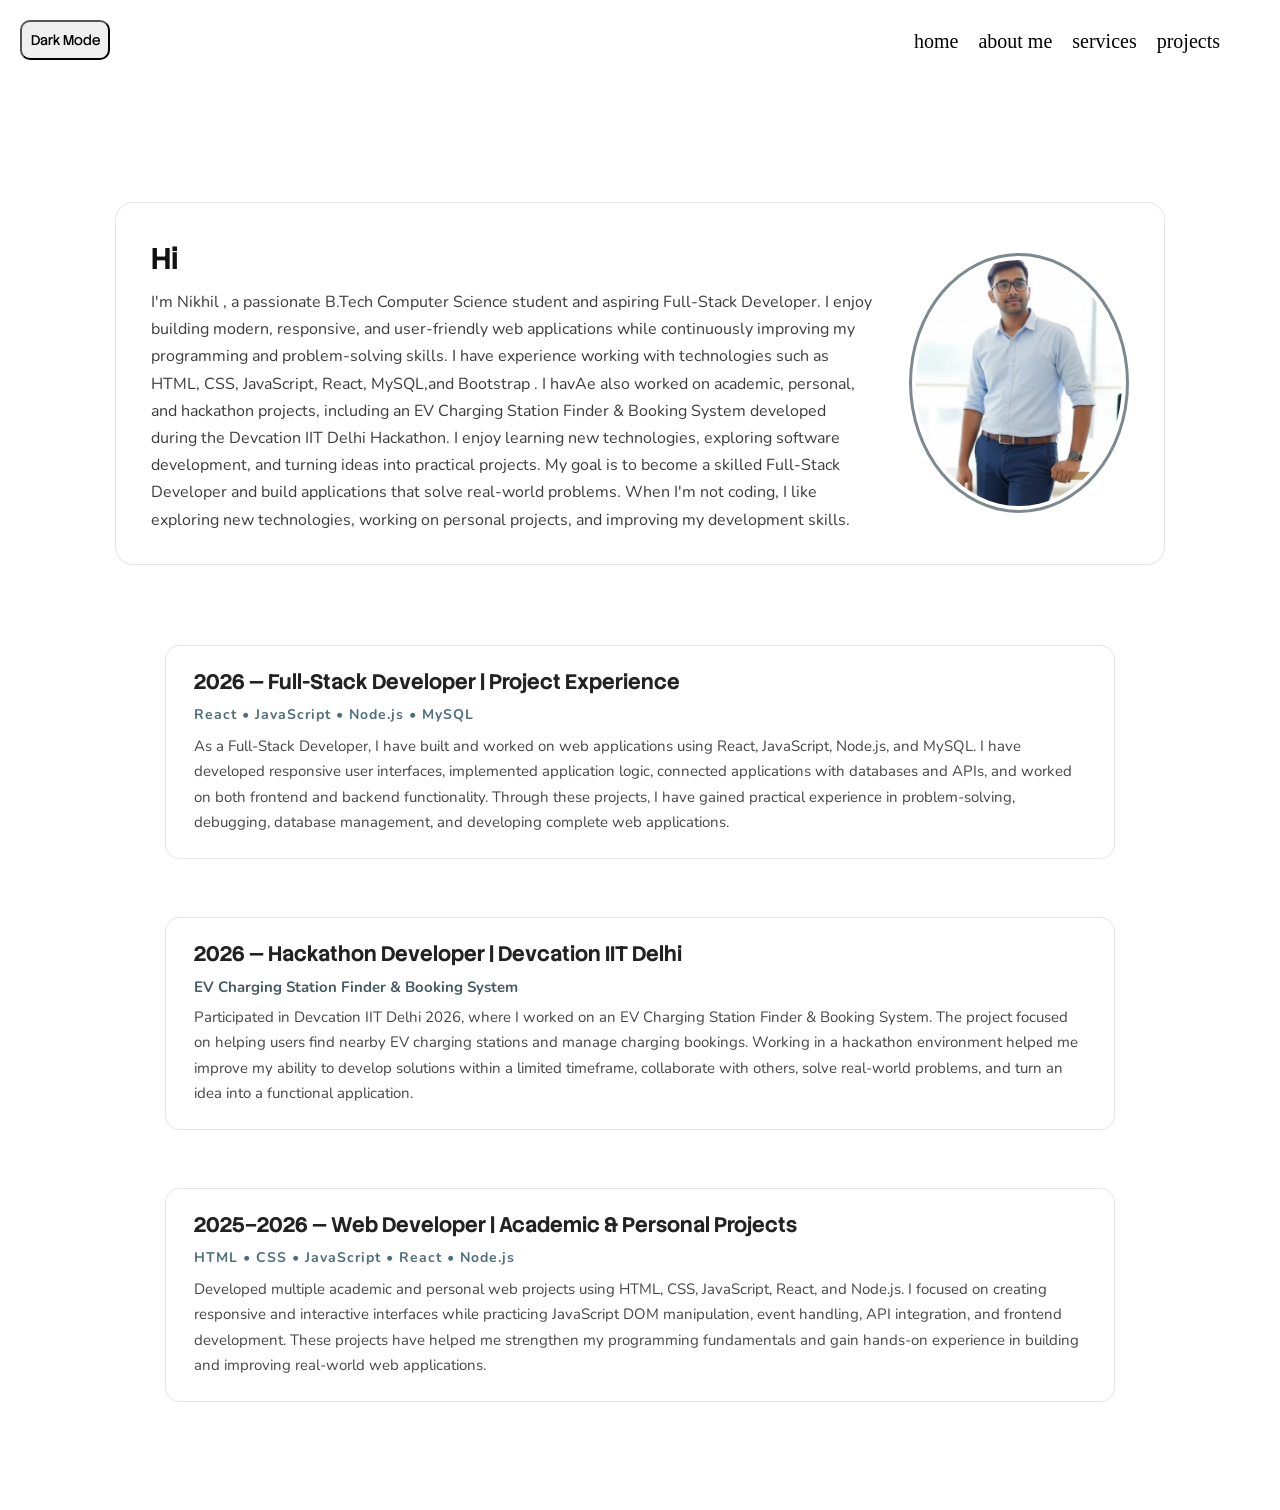
<file: about.html>
<!DOCTYPE html>
<html lang="en">
<head>
    <meta charset="UTF-8">
    <meta name="viewport" content="width=device-width, initial-scale=1.0">
    <title>About Me</title>
    <link rel="preconnect" href="https://fonts.googleapis.com">
    <link rel="preconnect" href="https://fonts.gstatic.com" crossorigin>
    <link
        href="https://fonts.googleapis.com/css2?family=Black+Ops+One&family=Nunito:ital,wght@0,200..1000;1,200..1000&family=Stack+Sans+Headline:wght@200..700&display=swap"
        rel="stylesheet">
    <link rel="stylesheet" href="portfolio.css">
</head>
<body class="about-page">
    <button id="dark-mode-btn" type="button">Dark Mode</button>
    <header class="about-header">
        <div class="wrap">
        <nav class="top">
            <a href="index.html" class="link">home</a>
            <a href="about.html" class="link">about me</a>
            <a href="service.html" class="link">services</a>
            <a href="projects.html" class="link">projects</a>
        </nav>
        </div>
    </header>
    <div class="hackathon">
            <h1 id="hackathon">About Me.</h1>
     </div>
     <div class="intro">
        <div class="intro-content">
            <p class="into">
               <span class="hi">Hi</span> <br> I'm Nikhil , a passionate B.Tech Computer Science student and aspiring Full-Stack Developer. I enjoy building modern, responsive, and user-friendly web applications while continuously improving my programming and problem-solving skills.

I have experience working with technologies such as HTML, CSS, JavaScript, React, MySQL,and Bootstrap . I havAe also worked on academic, personal, and hackathon projects, including an EV Charging Station Finder & Booking System developed during the Devcation IIT Delhi Hackathon.

I enjoy learning new technologies, exploring software development, and turning ideas into practical projects. My goal is to become a skilled Full-Stack Developer and build applications that solve real-world problems.

When I'm not coding, I like exploring new technologies, working on personal projects, and improving my development skills.
            </p>
        </div>
        <div class="intro-image">
            <img src="myprofile.jpeg" alt="Profile Picture" class="profile-pic">
        </div>
     </div>
    <div class="describe">
        
        <div class="box">
            <h1 class="full">2026 — Full-Stack Developer | Project Experience</h1>
            <p class="skills">React • JavaScript • Node.js • MySQL</p>
            <p id="full">As a Full-Stack Developer, I have built and worked on web applications using React, JavaScript, Node.js, and MySQL. I have developed responsive user interfaces, implemented application logic, connected applications with databases and APIs, and worked on both frontend and backend functionality. Through these projects, I have gained practical experience in problem-solving, debugging, database management, and developing complete web applications.</p>
        </div>

        <div class="box">
            <h1 class="full">2026 — Hackathon Developer | Devcation IIT Delhi</h1>
            <p class="project-title">EV Charging Station Finder & Booking System</p>
           
            <p id="full">Participated in Devcation IIT Delhi 2026, where I worked on an EV Charging Station Finder & Booking System. The project focused on helping users find nearby EV charging stations and manage charging bookings. Working in a hackathon environment helped me improve my ability to develop solutions within a limited timeframe, collaborate with others, solve real-world problems, and turn an idea into a functional application.</p>
        
        </div>

        <div class="box">
            <h1 class="full">2025–2026 — Web Developer | Academic & Personal Projects</h1>
            <p class="skills">HTML • CSS • JavaScript • React • Node.js</p>
            <p id="full">Developed multiple academic and personal web projects using HTML, CSS, JavaScript, React, and Node.js. I focused on creating responsive and interactive interfaces while practicing JavaScript DOM manipulation, event handling, API integration, and frontend development. These projects have helped me strengthen my programming fundamentals and gain hands-on experience in building and improving real-world web applications.</p>
        </div>
    </div>
    <script type="text/javascript" src="portfolio.js"></script>
</body>
</html>
</file>
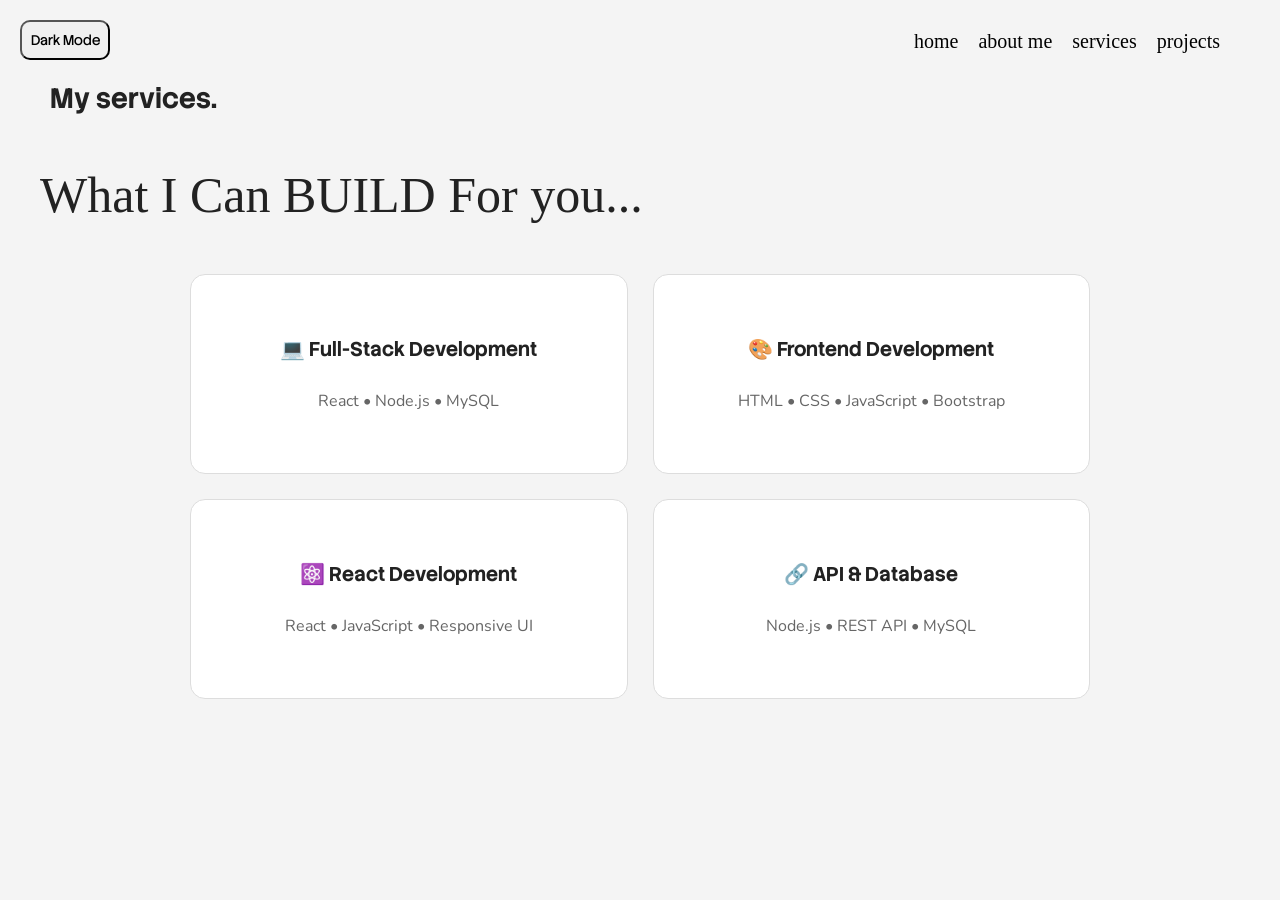
<file: service.html>
<!DOCTYPE html>
<html lang="en">

<head>
    <meta charset="UTF-8">
    <meta name="viewport" content="width=device-width, initial-scale=1.0">
    <title>service</title>
    <link rel="preconnect" href="https://fonts.googleapis.com">
    <link rel="preconnect" href="https://fonts.gstatic.com" crossorigin>
    <link
        href="https://fonts.googleapis.com/css2?family=Black+Ops+One&family=Nunito:ital,wght@0,200..1000;1,200..1000&family=Stack+Sans+Headline:wght@200..700&display=swap"
        rel="stylesheet">
    <link rel="stylesheet" href="service.css">

</head>

<body>
    <button id="dark-mode-btn" type="button">Dark Mode</button>
    <header id="top">
        <div class="wrap">
            <div class="service">My services.</div>
            <nav class="top">
                <a href="index.html" class="link">home</a>
                <a href="about.html" class="link">about me</a>
                <a href="service.html" class="link">services</a>
                <a href="projects.html" class="link">projects</a>
            </nav>
        </div>
        <div class="para01">
            What I Can BUILD For you...
        </div>
    </header>
    <main class="container">
        <div class="services-grid">

            <div class="service-box" onclick="showService('fullstack')">
                <h2>💻 Full-Stack Development</h2>
                <p>React • Node.js • MySQL</p>
            </div>

            <div class="service-box" onclick="showService('frontend')">
                <h2>🎨 Frontend Development</h2>
                <p>HTML • CSS • JavaScript • Bootstrap</p>
            </div>

            <div class="service-box" onclick="showService('react')">
                <h2>⚛️ React Development</h2>
                <p>React • JavaScript • Responsive UI</p>
            </div>

            <div class="service-box" onclick="showService('api')">
                <h2>🔗 API & Database</h2>
                <p>Node.js • REST API • MySQL</p>
            </div>

        </div>
        <div id="service-details" class="service-details">
            <h2 id="detail-title"></h2>
            <p id="detail-content"></p>
        </div>
    </main>

</body>
<script type="text/javascript" src="portfolio.js"></script>

</html>
</file>
<file: portfolio.css>
.right img {
    display: block;
    width: 350px;
    height: 350px;
    object-fit: cover;
    border: none;
    border-radius: 50%;
    margin-top: 30px;



}

body {

    margin: 0;
    background-color: rgb(241, 241, 241);
}

header {
    display: flex;
    justify-content: space-around;
    align-items: flex-start;
}

.right {
    display: flex;
    flex-direction: column;
    align-items: flex-end;
    margin-right: 50px;
    margin-top: 100px;
}

.top {
    display: flex;
    justify-content: flex-end;
    align-items: flex-start;
    position: absolute;
    top: 20px;
    right: 50px;


}

.link {
    margin: 10px;
    margin-bottom: 20px;
    font-size: 20px;
    text-decoration: none;
    color: black;

}

.link:hover {
    color: rgb(65, 117, 144);
}

.left {
    margin-left: 130px;
    margin-top: 150px;

}

.name {
    font-weight: 800;
    color: rgb(167, 167, 167);
    text-decoration: underline;
}

.name {
    display: inline-block;
    width: 110px;
    height: 115px;
    width: 0;
    overflow: hidden;

    animation: naam 2s ease-in-out 1 normal forwards;
}

@keyframes naam {
    0% {

        width: 1ch;

    }

    33% {
        width: 3ch;


    }

    50% {

        width: 4ch;

    }

    77% {

        width: 6ch;

    }

    100% {

        width: 7ch;

    }


}

.hola {
    font-family: "Stack Sans Headline", sans-serif;
    font-size: 80px;
    color: rgb(167, 167, 167);
    margin-bottom: 80px;
}

.hola {
    font-family: "Stack Sans Headline", sans-serif;
    font-size: 80px;

    width: 0;
    overflow: hidden;
    white-space: nowrap;

    animation-name: helo;
    animation-duration: 1.9s;
    animation-timing-function: ease;
    animation-direction: alternate;
    animation-iteration-count: infinite;
   


}

@keyframes helo {
    0% {

        width: 1ch;
        color: rgb(167, 167, 167);
    }

    33% {

        width: 3ch;
        color: rgb(110, 110, 110);

    }

    50% {

        width: 4ch;
        color: rgb(58, 58, 58);
    }

    77% {

        width: 6ch;
        color: rgb(32, 32, 32);
    }

    100% {

        width: 7ch;
        color: rgb(0, 0, 0);
    }


}

.para {


    font-family: "Nunito", sans-serif;
    font-optical-sizing: auto;
    font-weight: weight;
    font-style: normal;
    font-size: 100px;
    margin-top: 70px;
}

.language {
    width: 90%;
    margin: 50px auto;

    display: grid;
    grid-template-columns: repeat(3, 1fr);
    gap: 30px;
}


/* Skill Card */

.skill-card {
    min-height: 280px;

    padding: 30px;

    border-radius: 20px;

    background: rgba(255, 255, 255, 0.08);

    border: 1px solid rgba(255, 255, 255, 0.15);

    backdrop-filter: blur(10px);

    display: flex;
    flex-direction: column;
    align-items: center;
    justify-content: center;

    text-align: center;

    position: relative;

    overflow: hidden;

    transition:
        transform 0.4s ease,
        box-shadow 0.4s ease,
        background 0.4s ease;

}




.skill-card:hover {
    transform: translateY(-15px);

    background: rgba(255, 255, 255, 0.14);

    box-shadow: 0 20px 40px rgba(0, 0, 0, 0.35);
}




.skill-icon {
    width: 100px;
    height: 100px;

    display: flex;
    align-items: center;
    justify-content: center;

    margin-bottom: 20px;

    transition: transform 0.4s ease;
}


.skill-icon img {
    width: 85px;
    height: 85px;

    object-fit: contain;

    transition: transform 0.4s ease;
}



.skill-card:hover .skill-icon {
    transform: scale(1.15) rotate(5deg);
}




.skill-info h2 {
    margin: 10px 0;

    font-size: 25px;

    font-family: "Stack Sans Headline", sans-serif;
}



.skill-info p {
    font-size: 15px;

    line-height: 1.6;

    opacity: 0.7;

    max-width: 280px;

    margin: 0 auto 15px;
}




.skill-info span {
    display: inline-block;

    padding: 6px 14px;

    border-radius: 20px;

    font-size: 12px;

    background: rgba(255, 255, 255, 0.12);

    letter-spacing: 1px;
}




@media (max-width: 900px) {

    .language {
        grid-template-columns: repeat(2, 1fr);
    }
    
    .intro {
        flex-direction: column;
    }
    
    .profile-pic {
        width: 200px;
        height: 200px;
    }

}


@media (max-width: 600px) {

    .language {
        grid-template-columns: 1fr;
    }
    
    .intro {
        padding: 25px;
        gap: 20px;
    }
    
    .profile-pic {
        width: 150px;
        height: 150px;
    }
    
    .into {
        font-size: 16px;
    }

}

#language {
    text-align: center;
    font-family: "Stack Sans Headline", sans-serif;
    font-optical-sizing: auto;
    font-weight: weight;
    font-style: normal;
    color: rgb(127, 131, 133);
    text-decoration: underline;
    margin-top: 30px;



}

.foot {
    width: auto;
    display: flex;
    justify-content: space-around;
    align-items: center;
    background-color: rgb(147, 150, 152);

    height: 120px;

}

.email {
    display: flex;
    justify-content: space-around;
    align-items: center;
}

.mail {
    margin: 10px;
    color: black;
    text-decoration: none;
}

.github {
    display: flex;
    justify-content: space-around;
    align-items: center;
}

.git {
    margin: 10px;
    color: black;
}

.whatshapp {
    display: flex;
    justify-content: space-around;
    align-items: center;
}

.what {
    margin: 10px;
    color: black;
}

.email img {
    border: none;
    border-radius: 50%;
    object-fit: cover;

}

.github img {
    border: none;
    border-radius: 50%;
    object-fit: cover;

}

.whatshapp img {
    border: none;
    border-radius: 50%;
    object-fit: cover;

}

.dark-mode {
    background-color: black;
    color: white;
}

.dark-mode .link {
    color: white;
}

.dark-mode .link:hover {
    color: rgb(65, 117, 144);
}

.dark-mode .mail,
.dark-mode .git,
.dark-mode .what,
.dark-mode .hola {
    color: white;
}

.dark-mode #language {
    color: white;
}

button {
    font-family:"Stack Sans Headline", sans-serif ;
    font-size: 14px;
    position: absolute;
    top: 20px;
    left: 20px;
    height: 40px;
    width: 90px;
    border-radius: 10px;

}

button:hover {
    opacity: 0.8;
}

/* Experience Page Styles */
.describe {
    display: flex;
    flex-direction: column;
    align-items: flex-start;
    gap: 40px;
    padding: 50px;
    max-width: 900px;
    margin: 50px auto;
}

.box {
    width: 100%;
    padding: 30px;
    border-radius: 15px;
    background: rgba(255, 255, 255, 0.5);
    border: 1px solid rgba(0, 0, 0, 0.1);
    transition: transform 0.3s ease, box-shadow 0.3s ease;
}

.box:hover {
    transform: translateY(-5px);
    box-shadow: 0 10px 30px rgba(0, 0, 0, 0.15);
}

.full {
    font-family: "Stack Sans Headline", sans-serif;
    font-size: 24px;
    font-weight: 700;
    color: rgb(17, 19, 19);
    margin: 0 0 15px 0;
}

.skills {
    font-size: 16px;
    color: rgb(100, 100, 100);
    margin: 10px 0 20px 0;
    font-weight: 600;
    letter-spacing: 1px;
}

.project-title {
    font-size: 18px;
    font-weight: 700;
    color: rgb(80, 80, 80);
    margin: 10px 0 15px 0;
}

#full {
    font-size: 20px;
    line-height: 1.8;
    color: rgb(70, 70, 70);
    margin: 0;
}

.dark-mode .box {
    background: rgba(255, 255, 255, 0.08);
    border: 1px solid rgba(255, 255, 255, 0.15);
}

.dark-mode .full {
    color: rgb(12, 12, 12);
}

.dark-mode .skills,
.dark-mode .project-title {
    color: rgb(200, 200, 200);
}

.dark-mode #full {
    color: rgb(200, 200, 200);
}
/* =========================
   GENERAL
========================= */

* {
    box-sizing: border-box;
    margin: 0;
    padding: 0;
}

body {
    background: #f4f4f4;
    color: #222;
    transition: 0.3s ease;
}

.about-page {
    background: #ffffff;
}

.about-header {
    position: relative;
    height: 120px;
}

.about-header .wrap {
    display: flex;
    justify-content: space-between;
    align-items: center;
    margin-bottom: 20px;
}

.top {
    display: flex;
    justify-content: flex-end;
    align-items: flex-start;
    position: absolute;
    top: 20px;
    right: 50px;
}

.link {
    margin: 10px;
    margin-bottom: 20px;
    font-size: 20px;
    text-decoration: none;
    color: black;
    transition: color 0.3s ease;
}

.link:hover {
    color: rgb(65, 117, 144);
}

h1 {
    font-family: "Stack Sans Headline", sans-serif;
}

p {
    font-family: "Nunito", sans-serif;
}


/* =========================
   ABOUT HEADING
========================= */

.hackathon {
    display: flex;
    justify-content: center;
    margin: 15px 0 20px 25px;
}

#hackathon {
    color: rgb(100, 100, 100);
    padding: 0;
    width: 0;
    overflow: hidden;
    white-space: nowrap;

    animation: gry  1.9s ease-in-out infinite alternate;
}

@keyframes gry {

    0% {
        width: 3ch;
        color: rgb(167, 167, 167);
    }

    33% {
        width: 5ch;
        color: rgb(110, 110, 110);
    }

    50% {
        width: 6ch;
        color: rgb(70, 70, 70);
    }

    77% {
        width: 8ch;
        color: rgb(35, 35, 35);
    }

    100% {
        width: 10ch;
        color: rgb(0, 0, 0);
    }
}


/* =========================
   ABOUT INTRO CARD
========================= */

.intro {
    width: 90%;
    max-width: 1050px;

    margin: 25px auto 30px;

    padding: 30px 35px;

    background: rgba(255, 255, 255, 0.8);

    border-radius: 18px;

    border: 1px solid rgba(0, 0, 0, 0.1);

    display: flex;
    align-items: center;

    gap: 35px;

    transition:
        transform 0.3s ease,
        box-shadow 0.3s ease,
        background 0.3s ease;
}

.intro:hover {
    transform: translateY(-4px);

    box-shadow:
        0 12px 30px rgba(0, 0, 0, 0.12);

    background: rgba(255, 255, 255, 0.95);
}


/* =========================
   INTRO TEXT
========================= */

.intro-content {
    flex: 1;
}

.into {
    font-family: "Nunito", sans-serif;

    font-size: 16px;

    line-height: 1.7;

    color: rgb(60, 60, 60);

    margin: 0;
}


/* HI */

.hi {
    display: inline-block;

    font-family: "Stack Sans Headline", sans-serif;

    font-size: 30px;

    font-weight: 800;

    color: #111;

    margin-bottom: 5px;

    animation: hiWave 0.8s ease-in-out;
}

@keyframes hiWave {

    0% {
        transform: translateY(0);
    }

    50% {
        transform: translateY(-7px);
    }

    100% {
        transform: translateY(0);
    }
}


/* =========================
   PROFILE IMAGE
========================= */

.intro-image {
    flex: 0 0 220px;

    display: flex;

    justify-content: center;

    align-items: center;
}

.profile-pic {
    width: 220px;
    height: 260px;

    object-fit: cover;

    border-radius: 50%;

    border: 3px solid rgb(126, 137, 143);

    padding: 4px;

    background: white;

    transition:
        transform 0.35s ease,
        box-shadow 0.35s ease;
}

.intro:hover .profile-pic {
    transform: scale(1.04);

    box-shadow:
        0 10px 25px rgba(65, 117, 144, 0.35);
}


/* =========================
   EXPERIENCE SECTION
========================= */

.describe {
    width: 90%;
    max-width: 1050px;

    margin: 0 auto 40px;
}


/* EXPERIENCE CARD */

.box {
    background: rgba(255, 255, 255, 0.8);

    border: 1px solid rgba(0, 0, 0, 0.1);

    border-radius: 15px;

    padding: 22px 28px;

    margin-bottom: 18px;

    transition:
        transform 0.3s ease,
        box-shadow 0.3s ease,
        background 0.3s ease;
}

.box:hover {
    transform: translateY(-4px);

    box-shadow:
        0 10px 25px rgba(0, 0, 0, 0.12);

    background: white;
}


/* EXPERIENCE HEADING */

.full {
    font-family: "Stack Sans Headline", sans-serif;

    font-size: 21px;

    color: #222;

    margin-bottom: 8px;
}


/* SKILLS */

.skills {
    font-size: 14px;

    font-weight: 700;

    color: rgb(80, 110, 125);

    margin-bottom: 10px;
}


/* PROJECT TITLE */

.project-title {
    font-size: 15px;

    font-weight: 700;

    color: rgb(70, 90, 100);

    margin-bottom: 8px;
}


/* DESCRIPTION */

#full {
    font-family: "Nunito", sans-serif;

    font-size: 15px;

    line-height: 1.7;

    color: rgb(70, 70, 70);
}


/* =========================
   DARK MODE
========================= */

.dark-mode {
    background: #111;
    color: white;
}

.dark-mode .intro,
.dark-mode .box {
    background: rgba(255, 255, 255, 0.06);

    border-color: rgba(255, 255, 255, 0.15);
}

.dark-mode .intro:hover,
.dark-mode .box:hover {
    background: rgba(255, 255, 255, 0.09);

    box-shadow:
        0 10px 30px rgba(0, 0, 0, 0.4);
}

.dark-mode .into {
    color: rgb(205, 205, 205);
}

.dark-mode .hi {
    color: rgb(120, 170, 220);
}

.dark-mode .full,
.dark-mode .project-title {
    color: rgb(220, 220, 220);
}

.dark-mode .skills {
    color: rgb(130, 180, 220);
}

.dark-mode #full {
    color: rgb(195, 195, 195);
}

.dark-mode #hackathon {
    color: rgb(200, 200, 200);
}

.dark-mode .profile-pic {
    border-color: rgb(100, 150, 200);

    background: #222;

    box-shadow:
        0 8px 25px rgba(100, 150, 200, 0.25);
}


/* =========================
   MOBILE RESPONSIVE
   ========================= */

/* =========================================================
   MOBILE RESPONSIVE DESIGN
   ========================================================= */

@media (max-width: 768px) {

    /* -------------------------
       GENERAL
    ------------------------- */

    * {
        box-sizing: border-box;
    }

    html,
    body {
        width: 100%;
        max-width: 100%;
        margin: 0;
        padding: 0;
        overflow-x: hidden;
    }


    /* -------------------------
       DARK MODE BUTTON
    ------------------------- */

    #dark-mode-btn {
        position: fixed;

        top: 10px;
        left: 10px;

        z-index: 9999;

        width: 90px;
        height: 36px;

        font-size: 12px;

        padding: 5px;

        border-radius: 8px;

        cursor: pointer;
    }


    /* =====================================================
       HEADER / HOME SECTION
       ===================================================== */

    header {

        width: 100%;

        min-height: auto;

        display: flex;

        flex-direction: column;

        align-items: center;

        justify-content: center;

        padding: 75px 20px 30px;

        text-align: center;
    }


    /* -------------------------
       LEFT CONTENT
    ------------------------- */

    .left {

        width: 100%;

        margin: 0;

        padding: 0;

        display: flex;

        flex-direction: column;

        align-items: center;

        text-align: center;
    }


    /* HELLO */

    .hola {

        font-size: 50px;

        margin: 0 0 25px 0;

        width: auto;

        max-width: 100%;

        white-space: nowrap;
    }


    /* NAME + INTRODUCTION */

    .para {

        font-size: 38px;

        line-height: 1.25;

        margin: 0;

        width: 100%;

        max-width: 100%;

        text-align: center;
    }


    .name {

        width: auto;

        height: auto;

        display: inline-block;

        overflow: hidden;
    }


    /* -------------------------
       RIGHT SECTION
    ------------------------- */

    .right {

        width: 100%;

        margin: 35px 0 0 0;

        padding: 0;

        display: flex;

        flex-direction: column;

        align-items: center;

        justify-content: center;
    }


    /* -------------------------
       NAVIGATION
    ------------------------- */

    .top {

        position: static;

        width: 100%;

        display: flex;

        justify-content: center;

        align-items: center;

        flex-wrap: wrap;

        gap: 5px;

        margin: 0 0 25px 0;
    }


    .link {

        font-size: 15px;

        margin: 3px 5px;

        padding: 5px 7px;

        white-space: nowrap;
    }


    /* -------------------------
       NINJA IMAGE
    ------------------------- */

    .right img {

        display: block;

        width: 250px;

        height: 250px;

        max-width: 70vw;

        max-height: 70vw;

        object-fit: cover;

        border-radius: 50%;

        margin: 0 auto;
    }


    /* =====================================================
       SKILLS
       ===================================================== */

    .container {

        width: 100%;

        max-width: 100%;

        margin: 0;

        padding: 0 15px;
    }


    #language {

        font-size: 32px;

        margin-top: 35px;

        margin-bottom: 25px;

        text-align: center;
    }


    .language {

        width: 100%;

        margin: 20px auto 40px;

        display: grid;

        grid-template-columns: 1fr;

        gap: 20px;
    }


    /* -------------------------
       SKILL CARD
    ------------------------- */

    .skill-card {

        width: 100%;

        min-height: 250px;

        padding: 25px 18px;

        border-radius: 18px;
    }


    .skill-icon {

        width: 80px;

        height: 80px;

        margin-bottom: 15px;
    }


    .skill-icon img {

        width: 65px;

        height: 65px;
    }


    .skill-info h2 {

        font-size: 23px;

        margin: 8px 0;
    }


    .skill-info p {

        font-size: 14px;

        line-height: 1.6;

        max-width: 300px;
    }


    .skill-info span {

        font-size: 11px;

        padding: 5px 12px;
    }


    /* =====================================================
       FOOTER
       ===================================================== */

    .foot {

        width: 100%;

        height: auto;

        min-height: 110px;

        display: flex;

        flex-direction: column;

        justify-content: center;

        align-items: center;

        gap: 15px;

        padding: 25px 10px;
    }


    .email,
    .github,
    .whatshapp {

        width: 180px;

        display: flex;

        justify-content: flex-start;

        align-items: center;

        gap: 10px;
    }


    .email img,
    .github img,
    .whatshapp img {

        width: 35px;

        height: 35px;

        flex-shrink: 0;
    }


    .mail,
    .git,
    .what {

        margin: 0;

        font-size: 14px;
    }


    /* =====================================================
       ABOUT / OTHER PAGES
       ===================================================== */

    .describe {

        width: 90%;

        max-width: 100%;

        margin: 30px auto;

        padding: 10px;
    }


    .describe p {

        font-size: 16px;

        line-height: 1.7;
    }


    .intro {

        width: 90%;

        margin: 20px auto;

        padding: 25px 20px;

        display: flex;

        flex-direction: column;

        gap: 20px;

        text-align: center;
    }


    .intro-image {

        width: 100%;

        flex: none;
    }


    .profile-pic {

        width: 170px;

        height: 200px;
    }


    .box {

        width: 100%;

        padding: 20px;

    }


    .full {

        font-size: 20px;

    }


    #full {

        font-size: 15px;

        line-height: 1.7;
    }

}


/* =========================================================
   VERY SMALL PHONES
   ========================================================= */

@media (max-width: 400px) {

    header {

        padding: 70px 12px 25px;
    }


    #dark-mode-btn {

        width: 82px;

        height: 34px;

        font-size: 11px;

        left: 8px;

        top: 8px;
    }


    .hola {

        font-size: 42px;

        margin-bottom: 20px;
    }


    .para {

        font-size: 30px;

        line-height: 1.3;
    }


    .top {

        gap: 2px;

        margin-bottom: 20px;
    }


    .link {

        font-size: 13px;

        margin: 2px 3px;

        padding: 4px 5px;
    }


    .right img {

        width: 210px;

        height: 210px;

        max-width: 65vw;

        max-height: 65vw;
    }


    #language {

        font-size: 28px;

        margin-top: 30px;
    }


    .skill-card {

        min-height: 230px;

        padding: 20px 15px;
    }


    .skill-info h2 {

        font-size: 21px;
    }


    .skill-info p {

        font-size: 13px;
    }


    .foot {

        padding: 20px 5px;
    }

}
</file>
<file: service.css>
.services-grid {
    display: grid;
    grid-template-columns: repeat(2, 1fr);
    grid-template-rows: repeat(2, 200px);

    gap: 25px;

    width: 90%;
    max-width: 900px;

    margin: 40px auto;
}

body {
    margin: 0;
    background: #f4f4f4;
    color: #222;
    transition: background-color 0.3s ease, color 0.3s ease;
}

.service-box {
    background: white;

    border: 1px solid #ddd;
    border-radius: 15px;

    padding: 25px;

    display: flex;
    flex-direction: column;
    justify-content: center;
    align-items: center;

    text-align: center;

    transition: 0.3s ease;
}

.dark-mode {
    background: #111;
    color: #f4f4f4;
}

.dark-mode .service-box {
    background: #222;
    border-color: #444;
}

.dark-mode .service-box p {
    color: #c8c8c8;
}

.service-box:hover {
    transform: translateY(-7px);

    box-shadow: 0 12px 25px rgba(0, 0, 0, 0.15);
}

.service-box h2 {
    font-family: "Stack Sans Headline", sans-serif;
    font-size: 20px;
    margin-bottom: 12px;
}

.service-box p {
    font-family: "Nunito", sans-serif;
    color: #666;
}
button {
    font-family:"Stack Sans Headline", sans-serif ;
    font-size: 14px;
    position: absolute;
    top: 20px;
    left: 20px;
    height: 40px;
    width: 90px;
    border-radius: 10px;

}

button:hover {
    opacity: 0.8;
}

.dark-mode button {
    background: #f4f4f4;
    color: #111;
    border: 1px solid #777;
}
.wrap{
    display: flex;
    justify-content: space-between;
    align-items: center;
    margin-bottom: 20px;
}
.service{
    font-family: "Stack Sans Headline", sans-serif;
    font-size: 28px;
    font-weight: 700;
    padding-top: 80px;
    padding-left: 50px;
    text-align: center;
}
.top{
    display: flex;
    justify-content: flex-end;
    align-items: flex-start;
    position: absolute;
    top: 20px;
    right: 50px;

}
.link{
    margin: 10px;
    margin-bottom: 20px;
    font-size: 20px;
    text-decoration: none;
    color: black;
    transition: color 0.3s ease;
}

.link:hover {
    color: rgb(65, 117, 144);
}

.dark-mode .link {
    color: #f4f4f4;
}

.dark-mode .link:hover {
    color: rgb(130, 190, 220);
}

.dark-mode .para01 {
    color: #f4f4f4;
}
.para01{
    font-size: 50px;
    margin-top: 50px;
    margin-left: 40px;
    animation: spin 2s ease-in-out 0.5s 1 forwards ;
    width: 0;
     overflow: hidden;
    white-space: nowrap;
    margin-bottom: 50px;
}
@keyframes spin {
 from{
    width: 0ch;
 }
 to{
    width: 30ch;
 }
}
.service-details {
    width: 80%;
    max-width: 900px;
    margin: 30px auto;
    padding: 30px;

    background: white;
    border-radius: 15px;

    border: 1px solid #ddd;

    text-align: center;

    display: none;
}

.service-details.show {
    display: block;
}

.service-details h2 {
    font-family: "Stack Sans Headline", sans-serif;
    margin-bottom: 15px;
}

.service-details p {
    font-family: "Nunito", sans-serif;
    color: #555;
    line-height: 1.7;
}

.dark-mode .service-details {
    background: #222;
    border-color: #444;
}

.dark-mode .service-details p {
    color: #c8c8c8;
}


@media (max-width: 768px) {

    /* Header */
    .wrap {
        display: block;
        text-align: center;
    }

    .service {
        font-size: 26px;
        padding-top: 80px;
        padding-left: 0;
        text-align: center;
        width: 100%;
    }

    /* Navigation */
    .top {
        position: static;
        display: flex;
        justify-content: center;
        align-items: center;
        flex-wrap: wrap;
        margin-top: 20px;
    }

    .link {
        font-size: 16px;
        margin: 5px 8px;
    }

    /* Subtitle */
    .para01 {
        margin: 30px auto;
        text-align: center;
        max-width: 90%;
    }

    /* Service cards */
    .services-grid {
        grid-template-columns: 1fr;
        grid-template-rows: auto;
        width: 90%;
        gap: 20px;
    }

    .service-box {
        min-height: 180px;
        padding: 20px;
    }

    .service-box h2 {
        font-size: 19px;
    }

    .service-box p {
        font-size: 15px;
    }

    /* Service details */
    .service-details {
        width: 80%;
        padding: 20px;
        margin: 30px auto;
    }

    .service-details h2 {
        font-size: 22px;
    }

    .service-details p {
        font-size: 15px;
        line-height: 1.7;
    }
}
</file>
